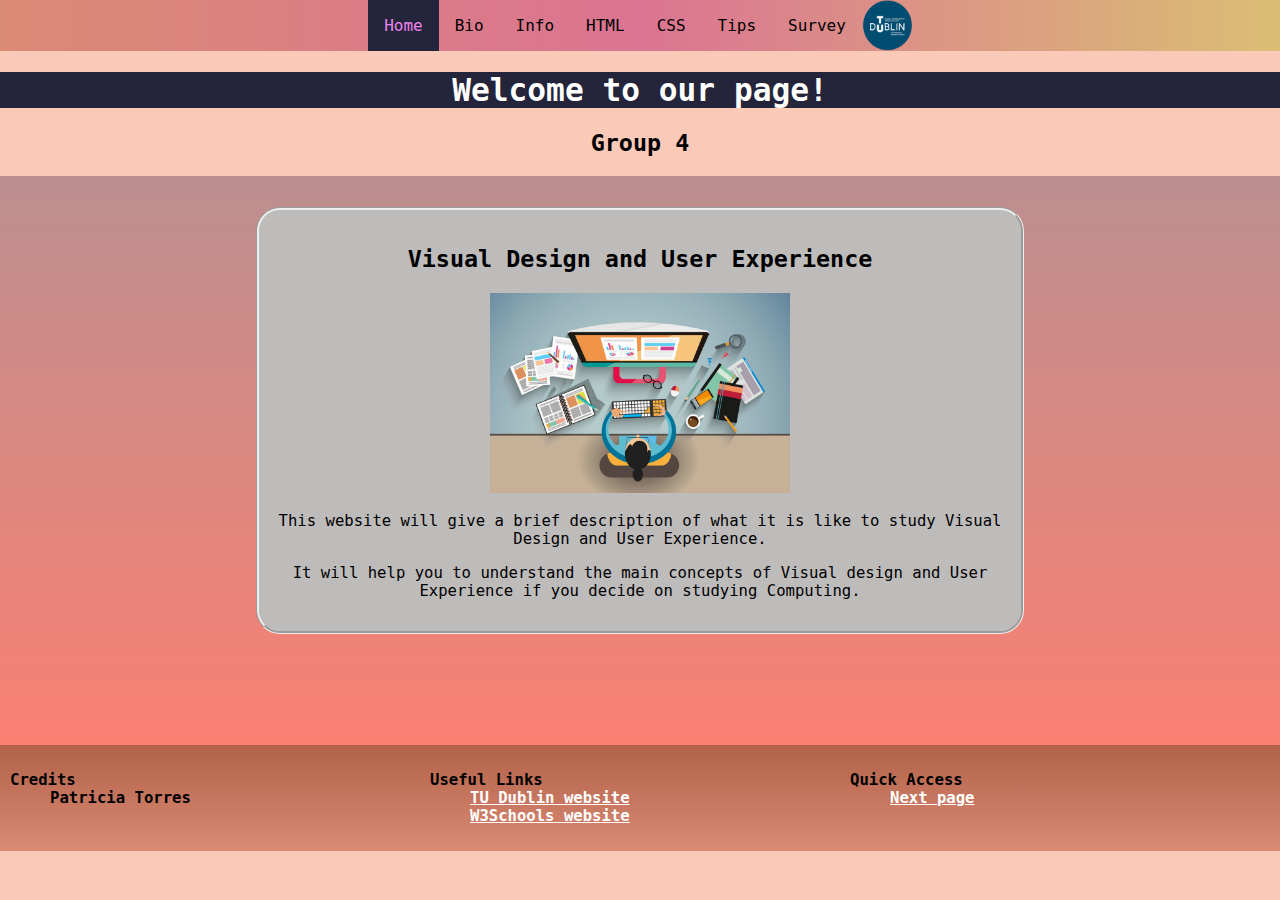
<file: index.html>
<!DOCTYPE html>
<html lang="en">
<head>
    <meta charset="UTF-8">
    <meta http-equiv="X-UA-Compatible" content="IE=edge">
    <meta name="viewport" content="width=device-width, initial-scale=1.0">
    <link rel="stylesheet" href="css/style.css">
    <title>Home</title>
</head>
<body>
    <nav>
        <ul>
            <li><a href="#" class='active'>Home</a></li>
            <li><a href="bio.html">Bio</a></li>
            <li><a href="info.html">Info</a></li>
            <li><a href="html.html">HTML</a></li>
            <li><a href="css.html">CSS</a></li>
            <li><a href="tips.html">Tips</a></li>
            <li><a href="survey.html">Survey</a></li>
            <img src="img/TUD logo.png" alt="" width="50em" height="auto">
        </ul>
    </nav>
    <section>
    <h1>Welcome to our page!</h1>
    <h2>Group 4</h2>
    </section>
    <div id="container">
        <div class="container1">
            <h2>Visual Design and User Experience</h2>
            <img src="img/visual design.jpeg" alt="" height=200 width=300>
            <p>This website will give a brief description of what it is like to study Visual Design and User Experience.</p>
            <p>It will help you to understand the main concepts of Visual design and User Experience if you decide on studying Computing.</p>
        </div>
    </div>    
<footer>
    <div class="row">
        <div class="column">
             <dl>
                <dt>Credits</dt>
                <dd>Patricia Torres</dd>
             </dl>  
        </div>
        <div class="column">
            <dl>
                <dt>Useful Links</dt>
                <dd><a href="https://www.tudublin.ie/study/">TU Dublin website</a></dd>
                <dd><a href="https://www.w3schools.com/">W3Schools website</a></dd>
            </dl>
        </div>
        <div class="column">
            <dl>
                <dt>Quick Access</dt>
                <dd><a href="bio.html">Next page</a></dd>
            </dl>
        </div>
    </div>
</footer>
</body>
</html>
</file>
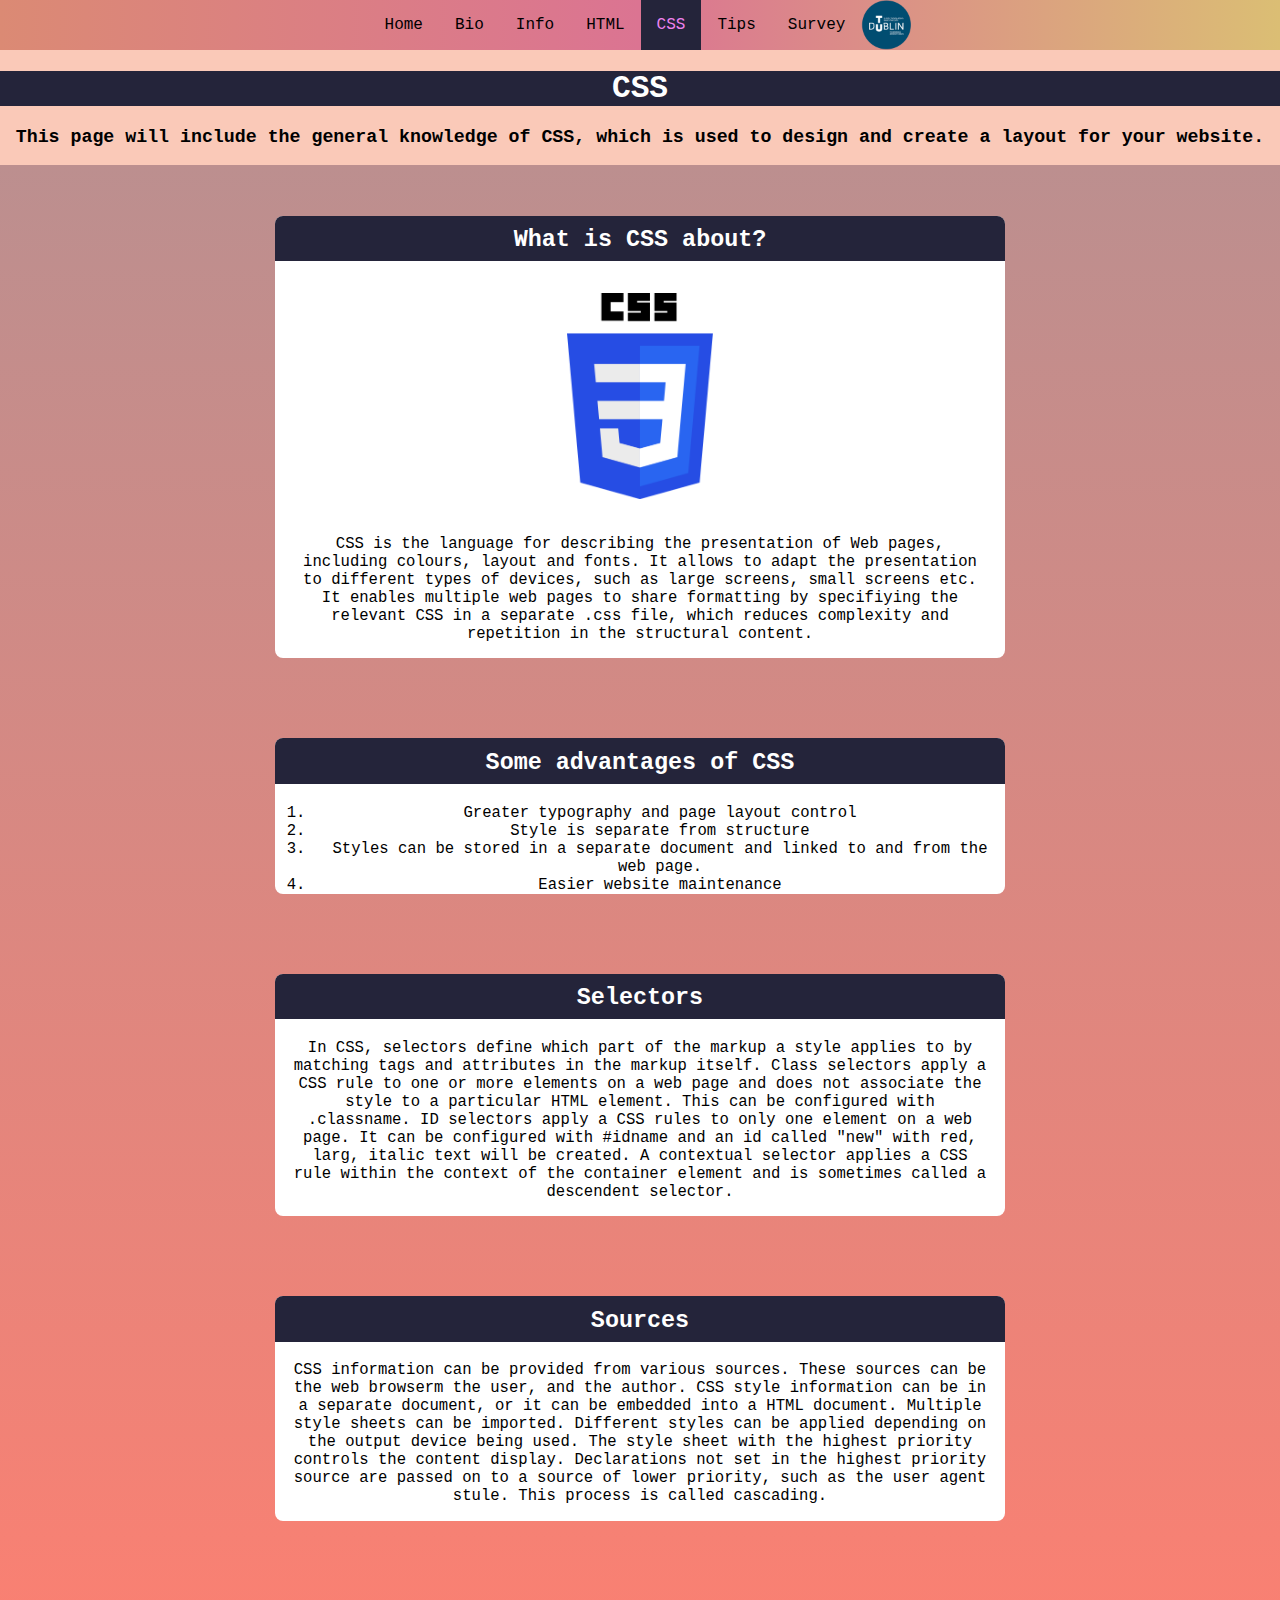
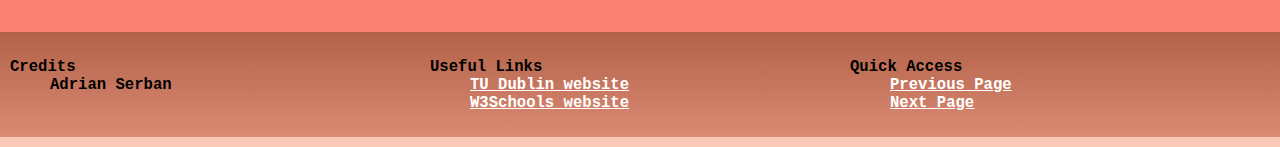
<file: css.html>
<!DOCTYPE html>
<html lang="en">
<head>
    <meta charset="UTF-8">
    <meta http-equiv="X-UA-Compatible" content="IE=edge">
    <meta name="viewport" content="width=device-width, initial-scale=1.0">
    <link rel="stylesheet" href="css/style.css">
    <title>CSS</title>
</head>
<body>
    <nav>
        <ul>
            <li><a href="index.html">Home</a></li>
            <li><a href="bio.html">Bio</a></li>
            <li><a href="info.html">Info</a></li>
            <li><a href="html.html">HTML</a></li>
            <li><a href="#" class="active">CSS</a></li>
            <li><a href="tips.html">Tips</a></li>
            <li><a href="survey.html">Survey</a></li>
            <img src="img/TUD logo.png" alt="" width="50em" height="auto">
        </ul>
    </nav>
    <section>
        <h1>CSS</h1>
        <h3>This page will include the general knowledge of CSS, which is used to design and create a layout for your website.</h3>
    </section>
    <div id="container">
        <div class="container2">
            <h2 id="csspage">What is CSS about?</h2>
            <div class="imgcontainer">
                <a href="https://www.w3schools.com/css/default.asp"><img src="img/CSS img.png" alt="" width="20%"></a>
            </div>
            <p>CSS is the language for describing the presentation of Web pages, including colours, layout  and fonts. It allows to adapt the presentation to different types of devices, such as large screens, small screens etc. It enables multiple web pages to share formatting by specifiying the relevant CSS in a separate .css file, which reduces complexity and repetition in the structural content. </p>
        </div>
        <div class="container2">
            <h2>Some advantages of CSS</h2>
            <ol>
                <li>Greater typography and page layout control </li>
                <li>Style is separate from structure</li>
                <li>Styles can be stored in a separate document and linked to and from the web page.</li>
                <li>Easier website maintenance </li>
            </ol>
        </div>
        <div class="container2">
            <h2>Selectors</h2>
            <p>In CSS, selectors define which part of the markup a style applies to by matching tags and attributes in the markup itself. Class selectors apply a CSS rule to one or more elements on a web page and does not associate the style to a particular HTML element. This can be configured with .classname. ID selectors apply a CSS rules to only one element on a web page. It can be configured with #idname and an id called "new" with red, larg, italic text will be created. A contextual selector applies a CSS rule within the context of the container element and is sometimes called a descendent selector.</p>
        </div>
        <div class="container2">
            <h2>Sources</h2>
            <p>CSS information can be provided from various sources. These sources can be the web browserm the user, and the author. CSS style information can be in a separate document, or it can be embedded into a HTML document. Multiple style sheets can be imported.  Different styles can be applied depending on the output device being used. The style sheet with the highest priority controls the content display. Declarations not set in the highest priority source are passed on to a source of lower priority, such as the user agent stule. This process is called cascading.  </p>
        </div>
    </div>
    <footer>                  
        <div class="row">
            <div class="column">
                <dl>
                    <dt>Credits</dt>
                    <dd>Adrian Serban</dd>
                </dl>  
            </div>
            <div class="column">
                <dl>
                    <dt>Useful Links</dt>
                    <dd><a href="https://www.tudublin.ie/study/">TU Dublin website</a></dd>
                    <dd><a href="https://www.w3schools.com/">W3Schools website</a></dd>
                </dl>
            </div>
            <div class="column">
                <dl>
                    <dt>Quick Access</dt>
                    <dd><a href="html.html">Previous Page</a></dd>
                    <dd><a href="tips.html">Next Page</a></dd>
                </dl>
            </div>
        </div>
    </footer>
</body>
</html>
</file>
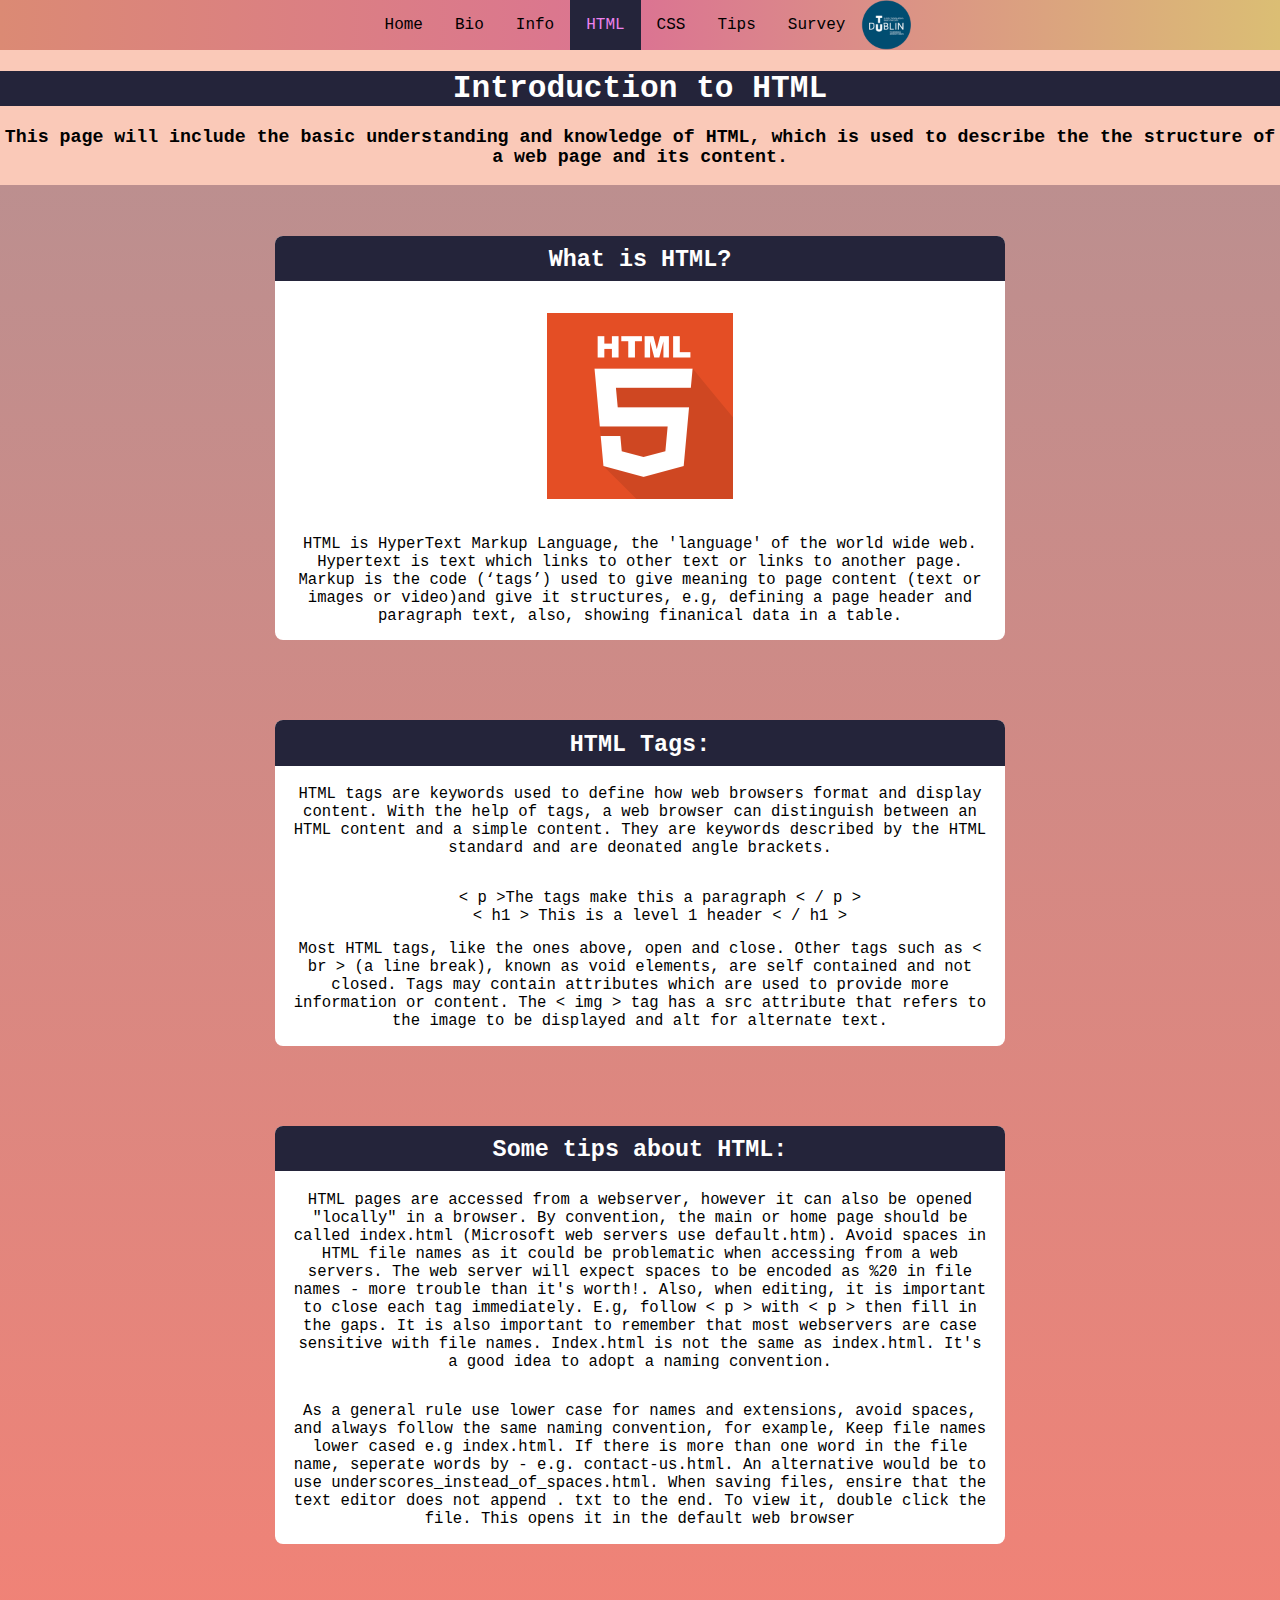
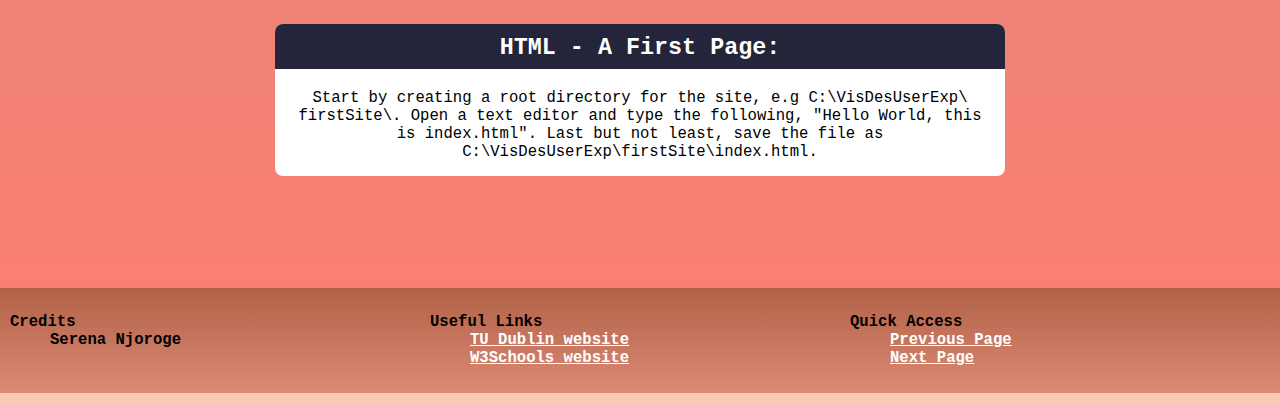
<file: html.html>
<!DOCTYPE html>
<html lang="en">
<head>
    <meta charset="UTF-8">
    <meta http-equiv="X-UA-Compatible" content="IE=edge">
    <meta name="viewport" content="width=device-width, initial-scale=1.0">
    <link rel="stylesheet" href="css/style.css">
    <title>Html</title>
</head>
<body>
    <nav>
        <ul>
            <li><a href="index.html">Home</a></li>
            <li><a href="bio.html">Bio</a></li>
            <li><a href="info.html">Info</a></li>
            <li><a href="#" class="active">HTML</a></li>
            <li><a href="css.html">CSS</a></li>
            <li><a href="tips.html">Tips</a></li>
            <li><a href="survey.html">Survey</a></li>
            <img src="img/TUD logo.png" alt="" width="50em" height="auto">
        </ul>
    </nav>
    <section>
        <h1>Introduction to HTML</h1>
        <h3>This page will include the basic understanding and knowledge of HTML, which is used to describe the the structure of a web page and its content.</h3>
    </section>
    <div id="container">
        <div class="container2">
            <h2 id="htmlpage">What is HTML?</h2>
            <div class="imgcontainer">
                <a href="https://www.w3schools.com/html/default.asp"><img src="img/html 5.png" alt=""></a>
            </div>
            <p>HTML is HyperText Markup Language, the 'language' of the world wide web. Hypertext is text which links to other text or links to another page. Markup is the code (‘tags’) used to give meaning to page content (text or images or video)and give it structures, e.g, defining a page header and paragraph text, also, showing finanical data in a table.</p>
        </div>
        <div class="container2">
                <h2>HTML Tags:</h2>
            <p>HTML tags are keywords used to define how web browsers format and display content. With the help of tags, a web browser can distinguish between an HTML content and a simple content. They are keywords described by the HTML standard and are deonated angle brackets.</p>
            <ul>
                <li> < p >The tags make this a paragraph < / p > </li>
                <li> < h1 > This is a level 1 header < / h1 > </li>
            </ul>
            <p>Most HTML tags, like the ones above, open and close. Other tags such as < br > (a line break), known as void elements, are self contained and not closed. Tags may contain attributes which are used to provide more information or content. The < img > tag has a src attribute that refers to the image to be displayed and alt for alternate text.</p>
        </div>
        <div class="container2">
            <h2>Some tips about HTML:</h2>
            <p>HTML pages are accessed from a webserver, however it can also be opened "locally" in a browser. By convention, the main or home page should be called index.html (Microsoft web servers use default.htm). Avoid spaces in HTML file names as it could be problematic when accessing from a web servers. The web server will expect spaces to be encoded as %20 in file names - more trouble than it's worth!. Also, when editing, it is important to close each tag immediately. E.g, follow < p > with < p > then fill in the gaps. It is also important to remember that most webservers are case sensitive with file names. Index.html is not the same as index.html. It's a good idea to adopt a naming convention.</p>
            <p>As a general rule use lower case for names and extensions, avoid spaces, and always follow the same naming convention, for example, Keep file names lower cased e.g index.html. If there is more than one word in the file name, seperate words by - e.g. contact-us.html. An alternative would be to use underscores_instead_of_spaces.html. When saving files, ensire that the text editor does not append . txt to the end. To view it, double click the file. This opens it in the default web browser</p>
        </div>
        <div class="container2">    
            <h2>HTML - A First Page:</h2>
            <p>Start by creating a root directory for the site, e.g C:\VisDesUserExp\ firstSite\. Open a text editor and type the following, "Hello World, this is index.html". Last but not least, save the file as C:\VisDesUserExp\firstSite\index.html.</p>
        </div>
    </div>
<footer>                  
    <div class="row">
        <div class="column">
            <dl>
                <dt>Credits</dt>
                <dd>Serena Njoroge</dd>
            </dl>  
        </div>
        <div class="column">
            <dl>
                <dt>Useful Links</dt>
                <dd><a href="https://www.tudublin.ie/study/">TU Dublin website</a></dd>
                <dd><a href="https://www.w3schools.com/">W3Schools website</a></dd>
            </dl>
        </div>
        <div class="column">
            <dl>
                <dt>Quick Access</dt>
                <dd><a href="info.html">Previous Page</a></dd>
                <dd><a href="css.html">Next Page</a></dd>
            </dl>
        </div>
    </div>
</footer>
</body>
</html>
</file>
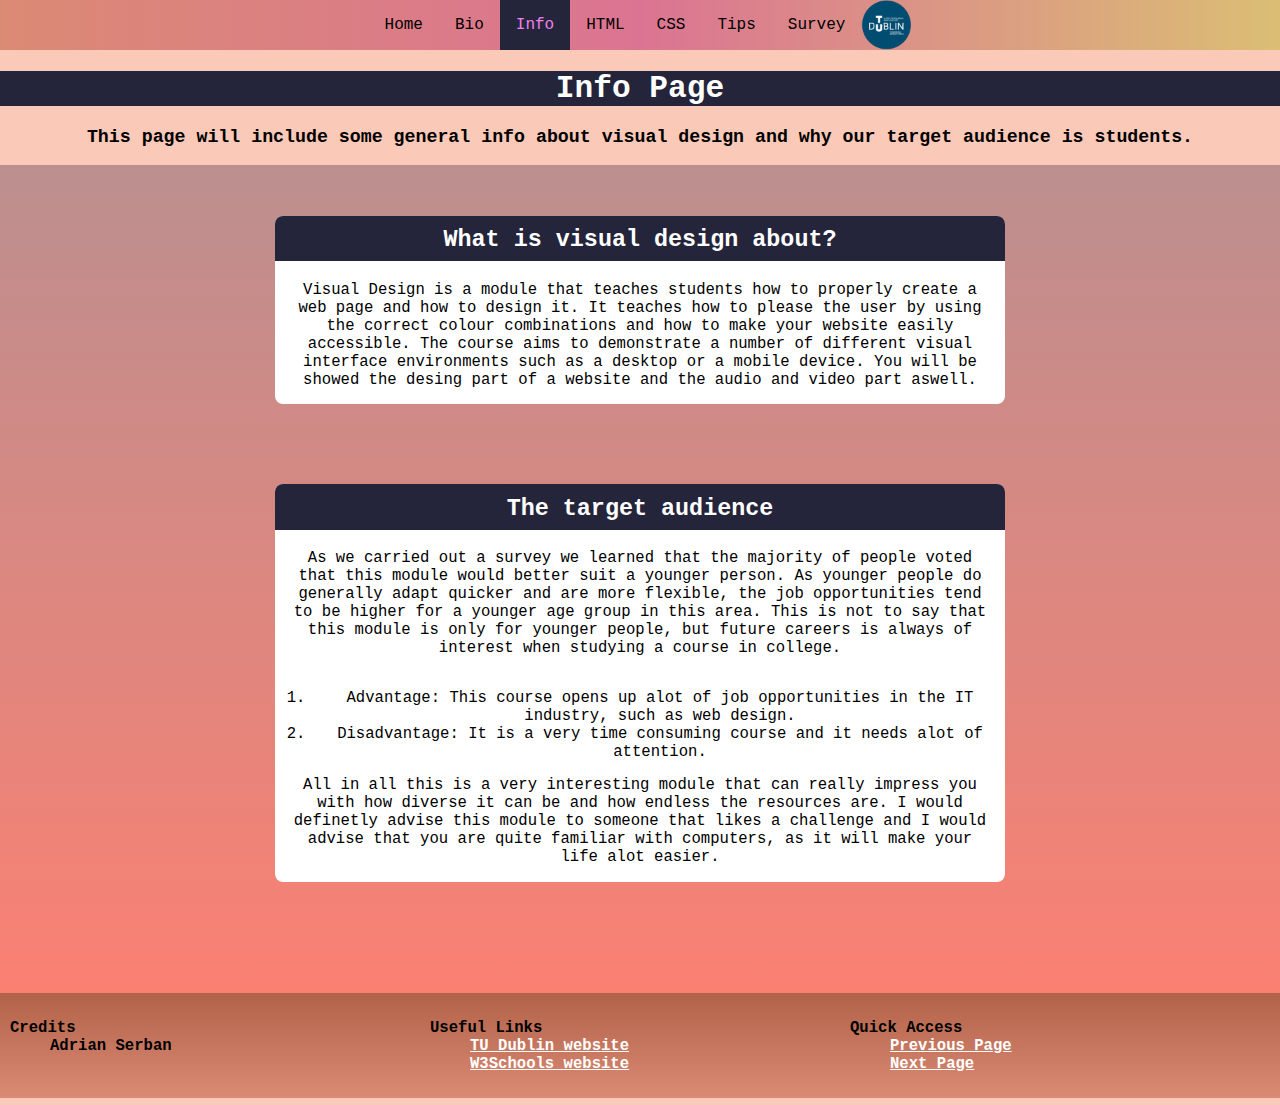
<file: info.html>
<!DOCTYPE html>
<html lang="en">
<head>
    <meta charset="UTF-8">
    <meta http-equiv="X-UA-Compatible" content="IE=edge">
    <meta name="viewport" content="width=device-width, initial-scale=1.0">
    <link rel="stylesheet" href="css/style.css">
    <title>Info</title>
</head>
<body>
    <nav>
        <ul>
            <li><a href="index.html">Home</a></li>
            <li><a href="bio.html">Bio</a></li>
            <li><a href="#" class="active">Info</a></li>
            <li><a href="html.html">HTML</a></li>
            <li><a href="css.html">CSS</a></li>
            <li><a href="tips.html">Tips</a></li>
            <li><a href="survey.html">Survey</a></li>
            <img src="img/TUD logo.png" alt="" width="50em" height="auto">
        </ul>
    </nav>
    <section>
        <h1>Info Page</h1>
        <h3>This page will include some general info about visual design and why our target audience is students.</h3>
    </section>
    <div id="container">
        <div class="container2">
            <h2>What is visual design about?</h2>
            <p>Visual Design is a module that teaches students how to properly create a web page and how to design it. It teaches how to please the user by using the correct colour combinations and how to make your website easily accessible. The course aims to demonstrate a number of different visual interface environments such as a desktop or a mobile device. You will be showed the desing part of a website and the audio and video part aswell.    </p>
        </div>
        <div class="container2">
            <h2>The target audience</h2>
            <p>As we carried out a survey we learned that the majority of people voted that this module would better suit a younger person. As younger people do generally adapt quicker and are more flexible, the job opportunities tend to be higher for a younger age group in this area. This is not to say that this module is only for younger people, but future careers is always of interest when studying a course in college.  </p>
            <ol>
                <li>Advantage: This course opens up alot of job opportunities in the IT industry, such as web design.</li>
                <li>Disadvantage: It is a very time consuming course and it needs alot of attention.</li> 
            </ol>
            <p>All in all this is a very interesting module that can really impress you with how diverse it can be and how endless the resources are. I would definetly advise this module to someone that likes a challenge and I would advise that you are quite familiar with computers, as it will make your life alot easier.</p>
        </div>
    </div>
    <footer>                  
        <div class="row">
            <div class="column">
                <dl>
                    <dt>Credits</dt>
                    <dd>Adrian Serban</dd>
                </dl>  
            </div>
            <div class="column">
                <dl>
                    <dt>Useful Links</dt>
                    <dd><a href="https://www.tudublin.ie/study/">TU Dublin website</a></dd>
                    <dd><a href="https://www.w3schools.com/">W3Schools website</a></dd>
                </dl>
            </div>
            <div class="column">
                <dl>
                    <dt>Quick Access</dt>
                    <dd><a href="bio.html">Previous Page</a></dd>
                    <dd><a href="html.html">Next Page</a></dd>
                </dl>
            </div>
        </div>
    </footer>
</body>
</html>
</file>
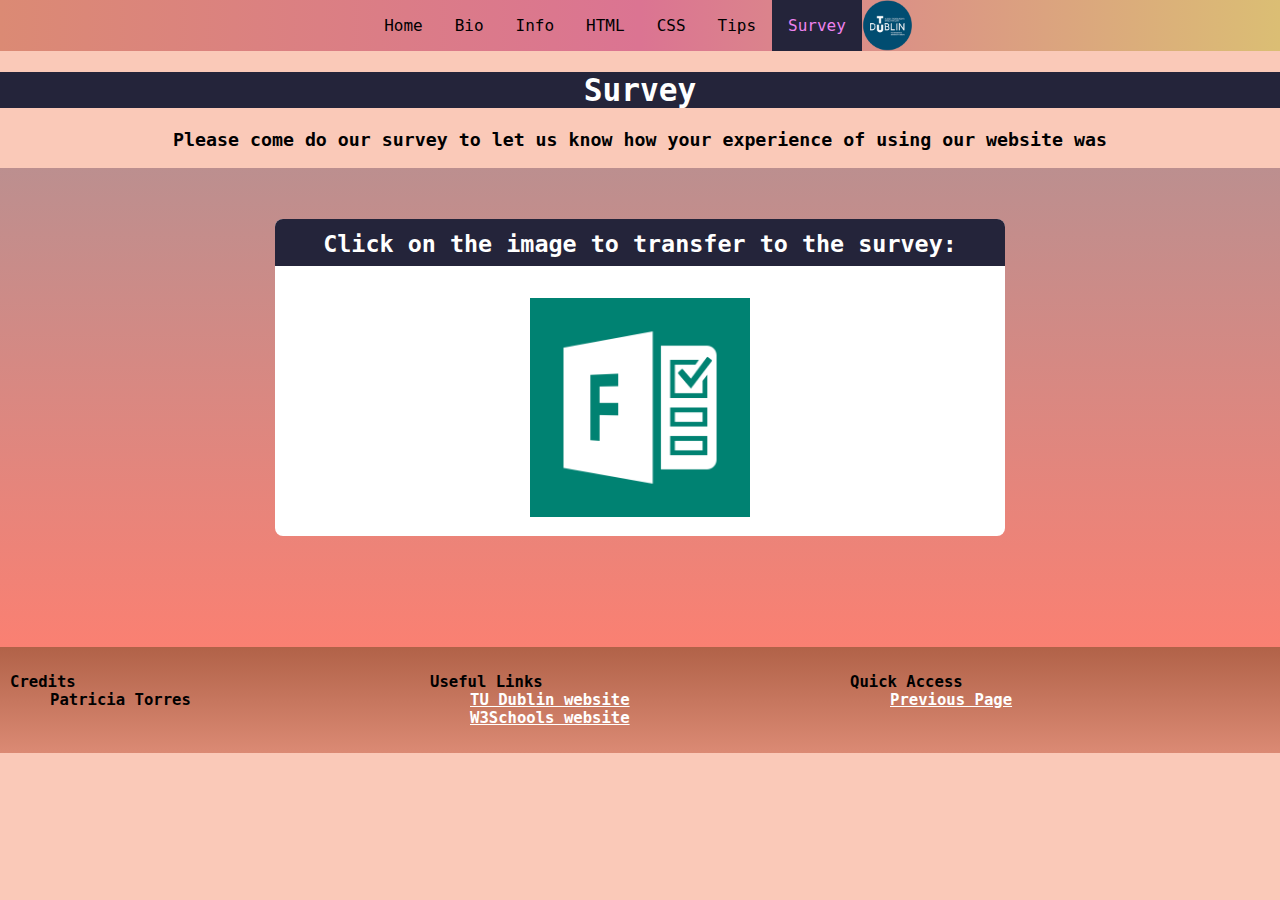
<file: survey.html>
<!DOCTYPE html>
<html lang="en">
<head>
    <meta charset="UTF-8">
    <meta http-equiv="X-UA-Compatible" content="IE=edge">
    <meta name="viewport" content="width=device-width, initial-scale=1.0">
    <link rel="stylesheet" href="css/style.css">
    <title>Survey</title>
</head>
<body>
    <nav>
        <ul>
            <li><a href="index.html">Home</a></li>
            <li><a href="bio.html">Bio</a></li>
            <li><a href="info.html">Info</a></li>
            <li><a href="html.html">HTML</a></li>
            <li><a href="css.html">CSS</a></li>
            <li><a href="tips.html">Tips</a></li>
            <li><a href="#" class="active">Survey</a></li>
            <img src="img/TUD logo.png" alt="" width="50em" height="auto">
        </ul>
    </nav>
    <section>
        <h1>Survey</h1>
        <h3>Please come do our survey to let us know how your experience of using our website was</h3>
    </section>
    <div id="container">
        <div class="container2">
            <h2>Click on the image to transfer to the survey:</h2>
            <div class="imgcontainer">
            <a href="https://forms.office.com/Pages/ResponsePage.aspx?id=yxdjdkjpX06M7Nq8ji_V2r4pbvjdIn9ApDq9E_wB1i5UQjVWUzcwTk5CTURLM1ZVS1pPS0RSNFkxNy4u"><img src="img/microsoftforms.png" alt="" width="30%"></a>
            </div>
        </div>
    </div>
<footer>
    <div class="row">
        <div class="column">
            <dl>
                <dt>Credits</dt>
                <dd>Patricia Torres</dd>
            </dl>  
        </div>
        <div class="column">
            <dl>
                <dt>Useful Links</dt>
                <dd><a href="https://www.tudublin.ie/study/">TU Dublin website</a></dd>
                <dd><a href="https://www.w3schools.com/">W3Schools website</a></dd>
            </dl>
        </div>
        <div class="column">
            <dl>
                <dt>Quick Access</dt>
                <dd><a href="tips.html">Previous Page</a></dd>
            </dl>
        </div>
    </div>
</footer>   
</body>
</html>
</file>
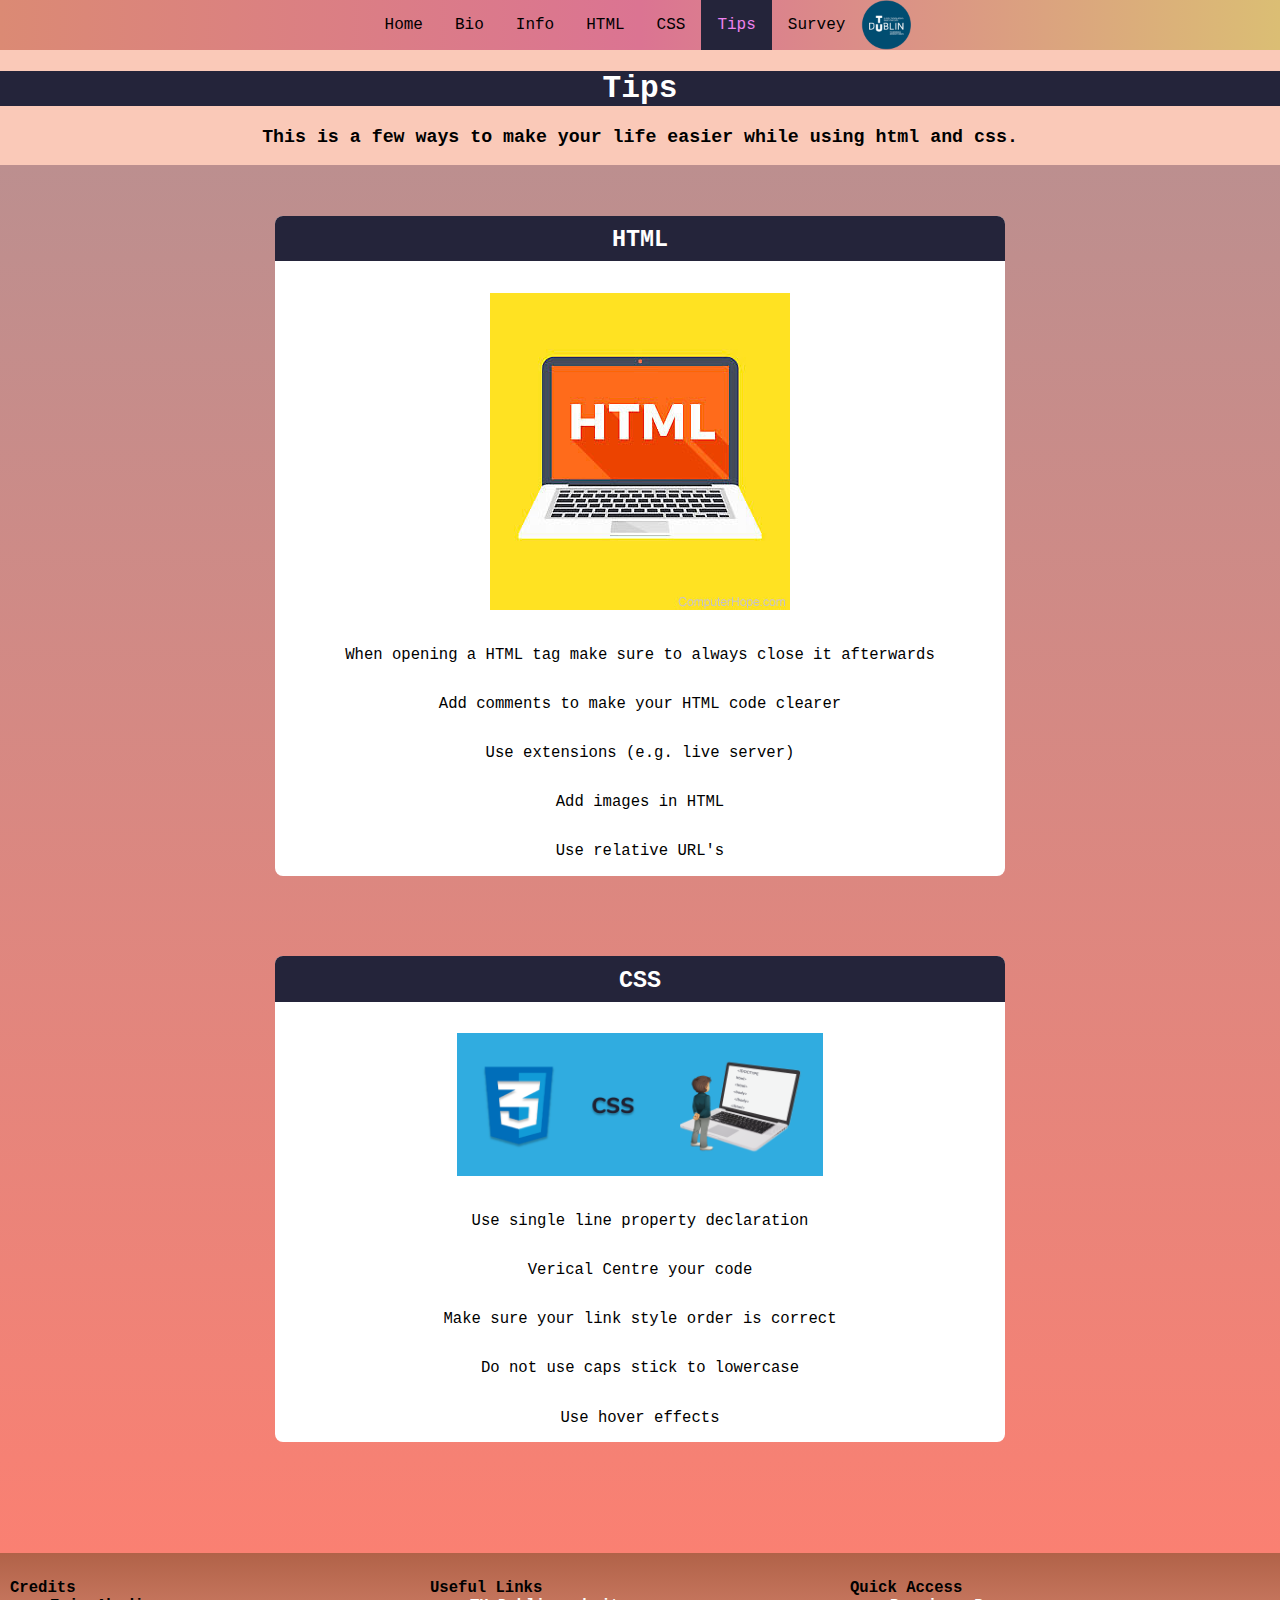
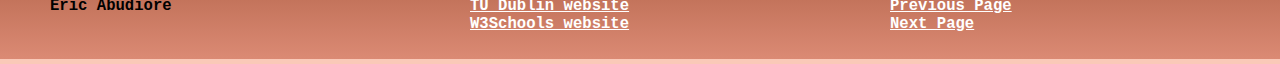
<file: tips.html>
<!DOCTYPE html>
<html lang="en">
<head>
    <meta charset="UTF-8">
    <meta http-equiv="X-UA-Compatible" content="IE=edge">
    <meta name="viewport" content="width=device-width, initial-scale=1.0">
    <link rel="stylesheet" href="css/style.css">
    <title>Tips</title>
</head>
<body>
    <nav>
        <ul>
            <li><a href="index.html">Home</a></li>
            <li><a href="bio.html">Bio</a></li>
            <li><a href="info.html">Info</a></li>
            <li><a href="html.html">HTML</a></li>
            <li><a href="css.html">CSS</a></li>
            <li><a href="#" class="active">Tips</a></li>
            <li><a href="survey.html">Survey</a></li>
            <img src="img/TUD logo.png" alt="" width="50em" height="auto">
        </ul>
    </nav>
    <section>
        <h1>Tips</h1>
        <h3>This is a few ways to make your life easier while using html and css.</h3>
    </section>
    <div id="container">
        <div class="container2">
            <h2>HTML</h2>
            <div class="imgcontainer">
                <a href="html.html#htmlpage"><img src="img/HTML.jpg" alt=""></a>
            </div>
            <p>When opening a HTML tag make sure to always close it afterwards</p>
            <p>Add comments to make your HTML code clearer</p>
            <p>Use extensions (e.g. live server)</p>
            <p>Add images in HTML</p>
            <p>Use relative URL's</p>
        </div>
        <div class="container2">    
            <h2>CSS</h2>
            <div class="imgcontainer">
                <a href="css.html#csspage"><img src="img/CSS.png" alt="CSS logo" width="50%"></a>
            </div>
            <p>Use single line property declaration</p>
            <p>Verical Centre your code</p>
            <p>Make sure your link style order is correct</p>
            <p>Do not use caps stick to lowercase</p>
            <p>Use hover effects </p>
        </div>
    </div>
<footer>
    <div class="row">
        <div class="column">
            <dl>
                <dt>Credits</dt>
                <dd>Eric Abudiore</dd>
            </dl>  
        </div>
        <div class="column">
            <dl>
                <dt>Useful Links</dt>
                <dd><a href="https://www.tudublin.ie/study/">TU Dublin website</a></dd>
                <dd><a href="https://www.w3schools.com/">W3Schools website</a></dd>
            </dl>
        </div>
        <div class="column">
            <dl>
                <dt>Quick Access</dt>
                <dd><a href="css.html">Previous Page</a></dd>
                <dd><a href="survey.html">Next Page</a></dd>
            </dl>
        </div>
    </div>
</footer>   
</body>
</html>
</file>
<file: css/style.css>
body{
    /*background color for the page*/
    background-color: #FAC9B8;
    /*change the font of the text*/
    font-family: monospace;
    margin: 0;
    font-size: larger;
}

nav{
    /*display the nav texts in the centre*/
    display: flex;
    /*this will create a gradient effect on the color of the nav border*/
    background-image: linear-gradient(to right,#DB8A74,#DB7492,#DBBE74);
}

nav ul {
    /*this will make the nav links be beside each other*/
    display: flex;
    /*removes the bulletpoints*/
    list-style-type: none;
    padding-left: 0em;
    margin: auto;
}

nav a{
    /*make the text size bigger*/
    font-size: large;
    text-decoration: none;
    /*change the color of the text*/
    color: #000;
    padding: 1em;
    display: block;
}

nav a:hover{
    /*this will view a different color of the nav links when you hover over it*/
    background-color: #ca2151;
    color: #ffffff;
    text-decoration: none;
}

nav a.active{
    /*it displays a colour in the nav text when you are on the page*/
    background-color: #24243A;
    color: violet;
}

section{
    /* it aligns the text in the section to the center */
    text-align: center;
}

.center{
    /*this will make everything display in the centre of the page*/
    display: block;
    margin-left: auto;
    margin-right: auto;
}

h1{
    /* added a colour to the background of the first heading */
    background-color: #24243A;
    color: #ffffff;
    text-align: center;
}

.container1{
    background-color: #BEBBBB;
    /* this makes the container to a smaller size and not fill majority of the page */
    width: 60%;
    margin: auto;
    /*makes the border more rounded*/
    border-radius: 1.5rem;
    text-align: center;
    color: black;
    padding: 1em;
    margin-bottom: 5rem;
    /*puts a border around it*/
    border-style: groove
}

.imgcontainer{
    padding-bottom: 1em;
    flex-wrap: wrap;
}

.imgcontainer2{
    /* this positions the image in its relative spot inside the container*/
    position: relative;
    /* this makes the image smaller */
    width: 50%;
    /* this puts the image in the middle of the container */
    margin: auto;
}

.bioimg{
    width: 100%;
    height: auto;
}

.imgoverlay{
    /* this positions the overlay exactly over the image */
    position: absolute;
    /* this makes the overlay scroll down to the bottom of the image */
    bottom: 100%;
    background-color: #A5A1A1;
    overflow: hidden;
    width: 100%;
    /* this makes the overlay hidden */
    height: 0em;
    /* this gives it a smooth transition as it scrolls down the image */
    transition: 1s;
}

.imgcontainer2:hover .imgoverlay{
    /* this makes it scroll down instead of scrolling up the page */
    bottom: 0em;
    height: 100%;
}

.imgtext{
    color: white;
    font-size: 12px;
    /* this lowers the text on the overlay */
    margin-top: 35%;
    text-align: center;
}

/*
this creates a different designed container to create more style in our website
*/
.container2{
    background-color: #ffffff;
    width: 60%;
    margin: auto;
    color: black;
    margin-bottom: 5rem;
    border-radius: 0.5rem;
    /* makes the animation transition at a quick speed */
    transition: 0.5s;
}

.container2:hover{
    /* it displays a border around the container when you hover over the container */
    box-shadow: 0.8em 0.8em 0.4em #000000;
}

.container2 p{
    padding: 0 1em 1em 1em;
    text-align: center;
}

.container2 h2{
    background-color: #24243A;
    color: #ffffff;
    width: auto;
    text-align: center;
    border-radius: 0.5rem 0.5rem 0 0;
    padding: 0.5em 0 0.5rem 0;
}

.imgcontainer{
    margin-top: 2em;
}

#container{
    background: linear-gradient(to bottom,rosybrown,salmon);
    margin: auto;
    padding: 2em;
    text-align: center;
}

footer{
    background-image: linear-gradient(to top,#DB8A74,#b16248);
    padding: 10px;
    /*makes the text bold*/
    font-weight: bold;
}

footer a{
    color: #ffffff;
    text-decoration: underline;
}

footer a:visited{
    color: #ffffff;
}

.column{
    /*this will make the text in the footer be in diferrent columns*/
    flex: 50%
}

.row{
    /*displays the columns beside each other*/
    display: flex;
}

ul{
    list-style-type: none;
}

/*this will change the form of the webpage when you resize it */
@media only screen and (max-width: 768px){

    nav{
        /* widens out the block to fill out the page*/
        display: block;
    }

    nav a{
        color: #000;
        /* it decreases the gap between each of the nav links */
        padding: 0.5em;
    }

    nav a.active{
        background-color: #000D6B;
    }

    nav a:hover{
        background-color: #FF5DA2;
    }

    nav ul{
        /* displays the nav links below each other */
        display: block;
        background-image: linear-gradient(to top right,#c86cfa,#9C19E0,#550083);
    }

    li{
        /* aligns the nav links into the center */
        text-align: center;
    }

    nav img{
        /* adjusts the image in the navigation bar to the center */
        margin-left: 47%;
    }

    .container1{
        /* makes the container widen more on the page */
        width: auto;
    }

    .imgtext{
        margin-top: 30%;
        text-align: center;
    }

    .container2{
        width: auto;
    }

}

/* this will change the form of the website when you are on a phone */
@media only screen and (max-width: 372px){

    nav img{
        /* this will adjust the logo to the middle of the page */
        margin-left: 45%;
    }

    .imgtext{
        /* this makes the text display in the middle of the overlay */
        margin-top: 6em;
        font-size: small;
        text-align: center;
    }

    .container1 img{
        width: 100%;
    }

    .imgcontainer2{
        width: 90%;
    }

    .container2{
        font-size: small;
    }

    .imgcontainer{
        width: 100%;
    }
}
</file>
